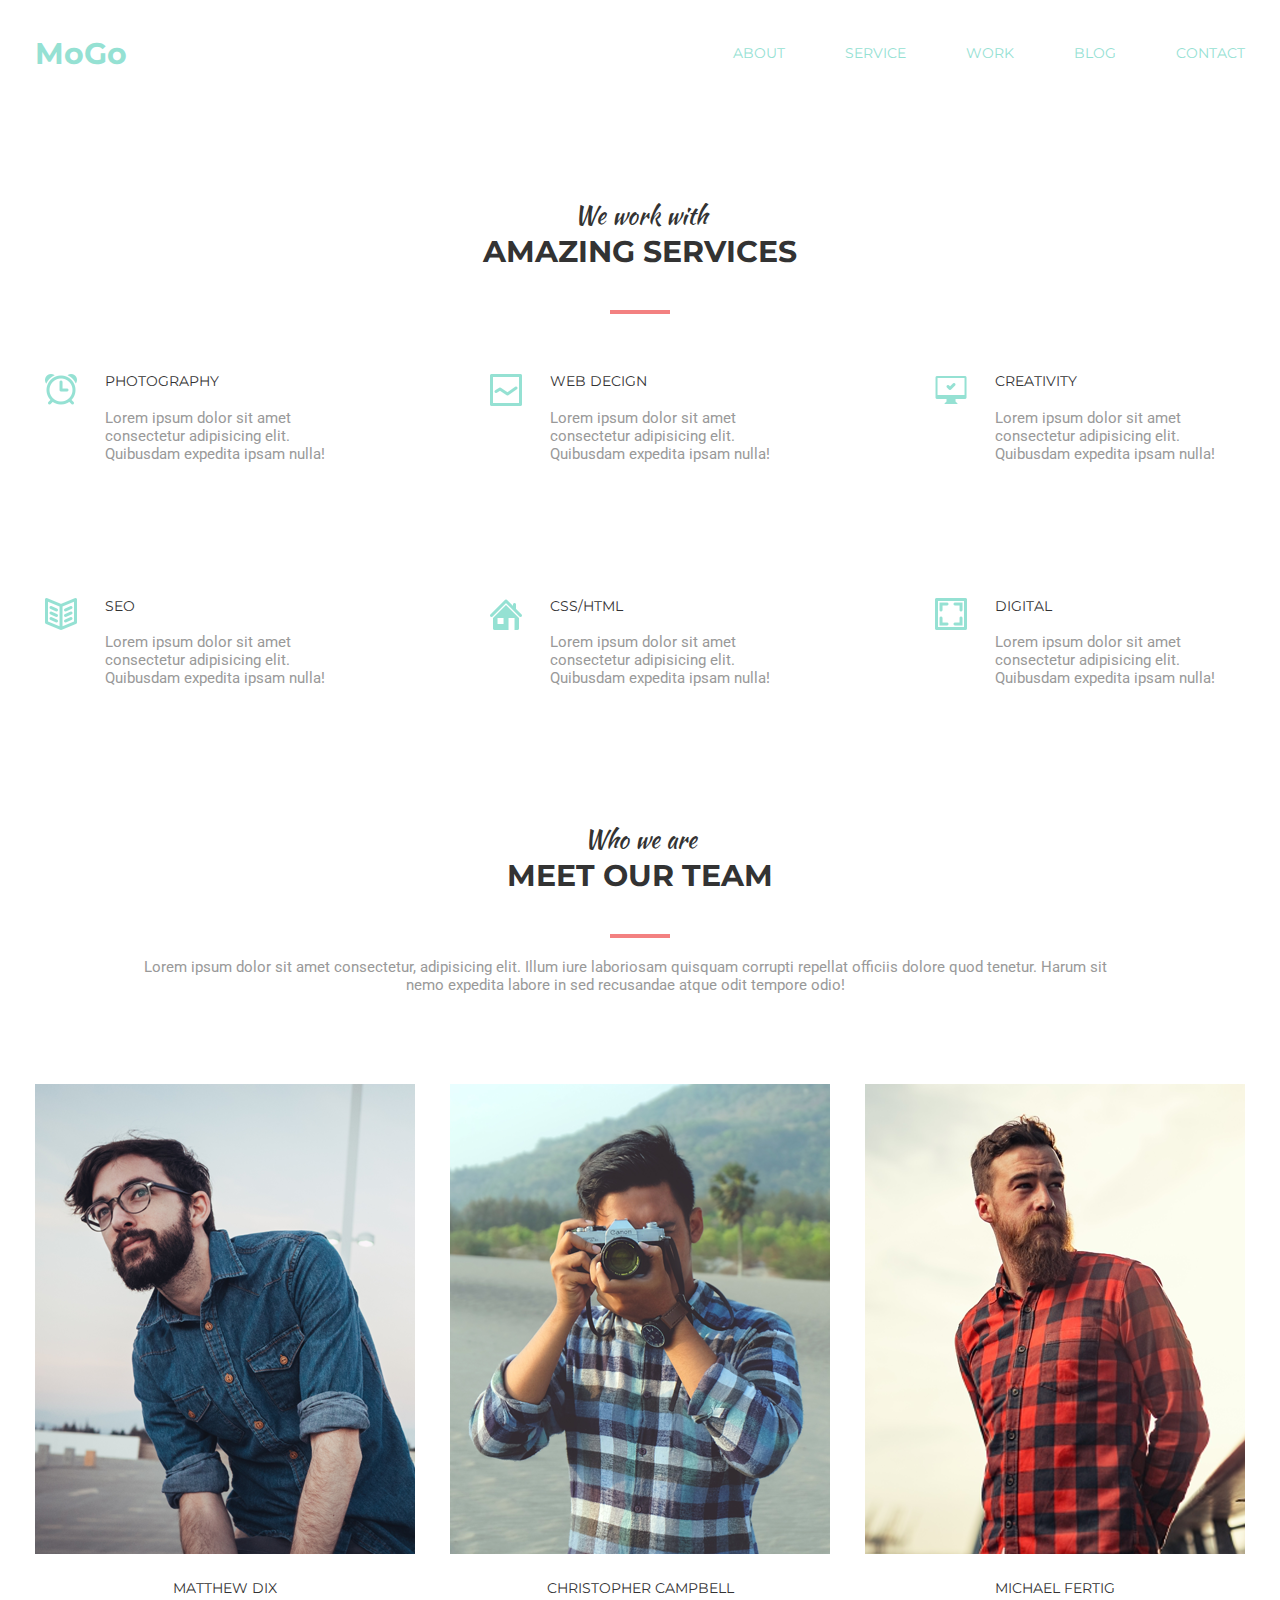
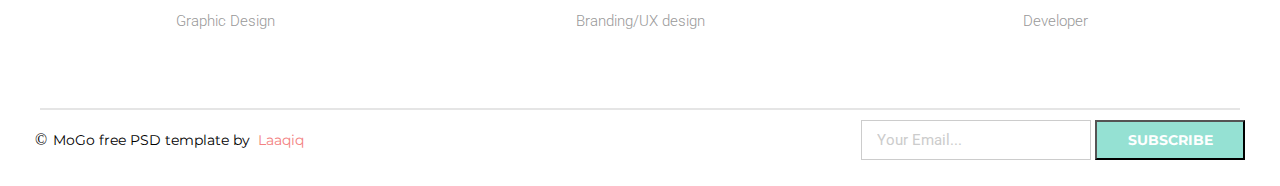
<file: index.html>
<!DOCTYPE html>
<html lang="en">
<head>
    <meta charset="UTF-8">
    <meta name="viewport" content="width=device-width, initial-scale=1.0">
    <title> DZ6</title>
    <link rel="stylesheet" href="style.css">
    <link href="https://fonts.googleapis.com/css?family=Kaushan+Script|Montserrat:400,700|Roboto:300i,400&display=swap" rel="stylesheet">
</head>
<body>
    <div id="wrapper">
        <header id="header">
            <div class="container">
                <nav class="menu-logo">
                    <a href="#" class="logo">MoGo</a>
                    <ul class="menu">
                        <li class="menu-item"><a href="#" class="menu-link">About</a></li>
                        <li class="menu-item"><a href="#" class="menu-link">Service</a></li>
                        <li class="menu-item"><a href="#" class="menu-link">Work</a></li>
                        <li class="menu-item"><a href="#" class="menu-link">Blog</a></li>
                        <li class="menu-item"><a href="#" class="menu-link">Contact</a></li>
                    </ul>
                </nav>
            </div>
        </header>
        <main id="main">
            <section>
                <div class="container">
                    <h2 class="sub-tt tt">
                        <span class="feat">We work with</span><br>
                        <span class="sub-feat">Amazing Services</span>
                    </h2>
                    <ul class="service">
                        <li class="service-item icon-clock">
                            <h4 class="service-feat">Photography</h4>
                            <p class="service-pe">
                                Lorem ipsum dolor sit amet consectetur adipisicing elit. Quibusdam expedita ipsam nulla!
                            </p>
                        </li>
                        <li class="service-item icon-web">
                            <h4 class="service-feat">Web decign</h4>
                            <p class="service-pe">
                                Lorem ipsum dolor sit amet consectetur adipisicing elit. Quibusdam expedita ipsam nulla!
                            </p>
                        </li>
                        <li class="service-item icon-tv">
                            <h4 class="service-feat">Creativity</h4>
                            <p class="service-pe">
                                Lorem ipsum dolor sit amet consectetur adipisicing elit. Quibusdam expedita ipsam nulla!
                            </p>
                        </li>
                        <li class="service-item icon-seo">
                            <h4 class="service-feat">Seo</h4>
                            <p class="service-pe">
                                Lorem ipsum dolor sit amet consectetur adipisicing elit. Quibusdam expedita ipsam nulla!
                            </p>
                        </li>
                        <li class="service-item icon-cs">
                            <h4 class="service-feat">Css/html</h4>
                            <p class="service-pe">
                                Lorem ipsum dolor sit amet consectetur adipisicing elit. Quibusdam expedita ipsam nulla!
                            </p>
                        </li>
                        <li class="service-item icon-dig">
                            <h4 class="service-feat">Digital</h4>
                            <p class="service-pe">
                                Lorem ipsum dolor sit amet consectetur adipisicing elit. Quibusdam expedita ipsam nulla!
                            </p>
                        </li>
                    </ul>
                </div>
            </section>

            <section>
                <div class="container">
                    <h2 class="sub-tt">
                        <span class="feat">Who we are</span><br>
                        <span class="sub-feat">Meet our team</span>
                    </h2>
                    <p class="abaut-team">
                        Lorem ipsum dolor sit amet consectetur, adipisicing elit. Illum iure laboriosam quisquam corrupti repellat officiis dolore quod tenetur. Harum sit nemo expedita labore in sed recusandae atque odit tempore odio!
                    </p>
                    <ul class="team-list">
                        <li class="team-item">
                            <div class="team-card">
                                <div class="team-card-img">
                                    <div class="overlay">
                                        <a href="#" class="overlay-social-link"><img class="social-img" src="fimg.png" alt="1" width="13" height="26"></a>
                                        <a href="#" class="overlay-social-link"><img class="social-img" src="timg.png" alt="2" width="26" height="22"></a>
                                        <a href="#" class="overlay-social-link"><img class="social-img" src="oimg.png" alt="3" width="21" height="26"></a>
                                        <a href="#" class="overlay-social-link"><img class="social-img" src="pimg.png" alt="4" width="26" height="26"></a>
                                    </div>
                                    <img class="card-foto" src="img1.1.png" alt="" width="380" height="470">
                                </div> 
                            </div>
                            <div class="card-footer">
                                <h4 class="card-footer-feat">
                                    <a href="" class="card-footer-link">Matthew Dix</a>
                                    <p class="card-footer-pe">Graphic Design</p>
                                </h4>
                            </div>
                        </li>
                        <li class="team-item">
                            <div class="team-card">
                                <div class="team-card-img">
                                    <div class="overlay">
                                        <a href="#" class="overlay-social-link"><img class="social-img" src="fimg.png" alt="1" width="13" height="26"></a>
                                        <a href="#" class="overlay-social-link"><img class="social-img" src="timg.png" alt="2" width="26" height="22"></a>
                                        <a href="#" class="overlay-social-link"><img class="social-img" src="oimg.png" alt="3" width="21" height="26"></a>
                                        <a href="#" class="overlay-social-link"><img class="social-img" src="pimg.png" alt="4" width="26" height="26"></a>
                                    </div>
                                    <img class="card-foto" src="img1.2.png" alt="" width="380" height="470">
                                </div>    
                            </div>        
                            <div class="card-footer">
                                <h4 class="card-footer-feat">
                                    <a href="" class="card-footer-link">Christopher Campbell</a>
                                    <p class="card-footer-pe">Branding/UX design</p>
                                </h4>
                            </div>
                        </li>
                        <li class="team-item">
                            <div class="team-card">
                                <div class="team-card-img">
                                    <div class="overlay">
                                        <a href="#" class="overlay-social-link"><img class="social-img" src="fimg.png" alt="" width="13" height="26"></a>
                                        <a href="#" class="overlay-social-link"><img class="social-img" src="timg.png" alt="" width="26" height="22"></a>
                                        <a href="#" class="overlay-social-link"><img class="social-img" src="oimg.png" alt="" width="21" height="26"></a>
                                        <a href="#" class="overlay-social-link"><img class="social-img" src="pimg.png" alt="" width="26" height="26"></a>
                                    </div>
                                    <img class="card-foto" src="img1.3.png" alt="" width="380" height="470">
                                </div>    
                            </div>        
                                    
                            <div class="card-footer">
                                <h4 class="card-footer-feat">
                                    <a href="" class="card-footer-link">Michael Fertig</a>
                                    <p class="card-footer-pe">Developer</p>
                                </h4>
                            </div>
                        </li>
                    </ul>
                </div>
            </section>

        </main>

        <footer id="footer">
            <div class="container">
                <div class="page-footer">
                    <div class="docan">
                        <p><span class="dok"></span>
                            <span class="text">MoGo free PSD template by</span>
                            <span class="grap">Laaqiq</span></p>
                    </div>
                    <form action="#">
                        <fieldset>
                            <div class="row-col">
                                <input type="email"placeholder="Your Email..." required="true">
                                <button type="submit">Subscribe</button>
                            </div>
                         </fieldset>
                    </form>
                </div>
            </div>
        </footer>

    </div>
    
</body>
</html>
</file>
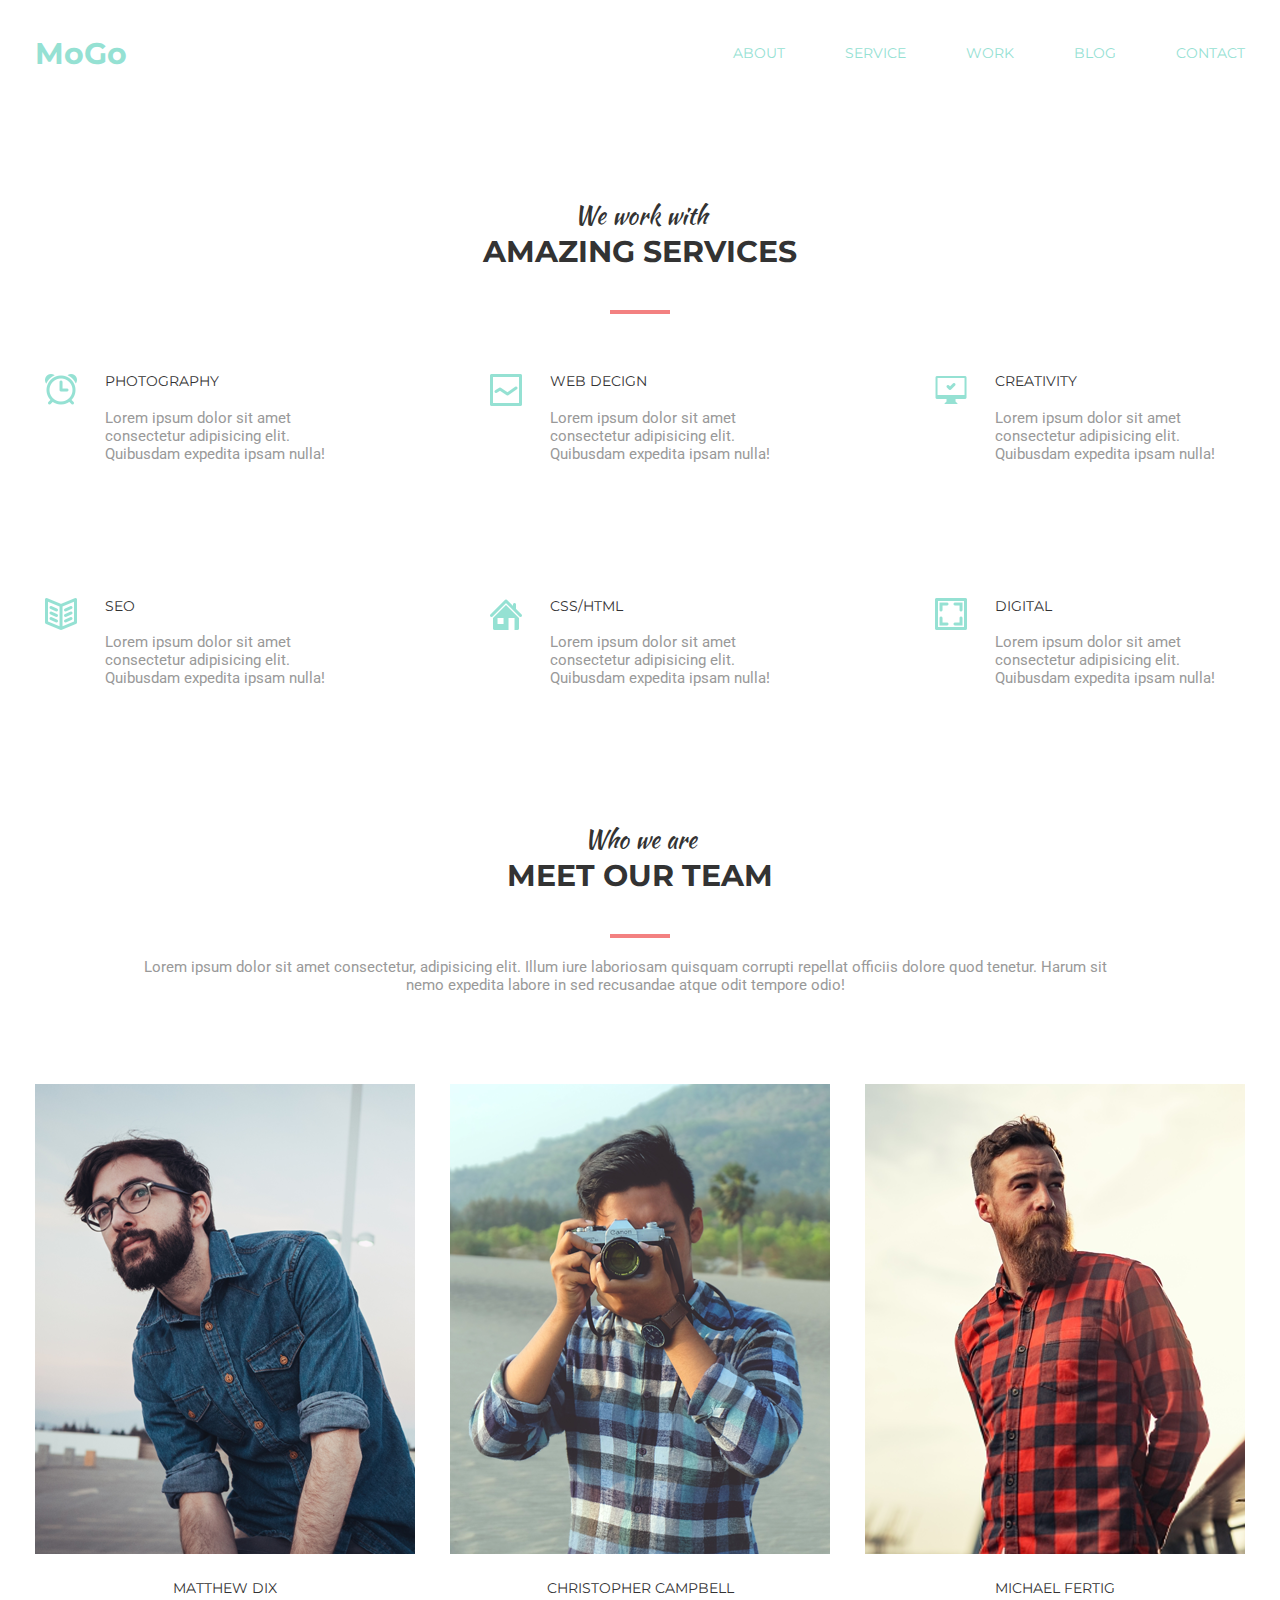
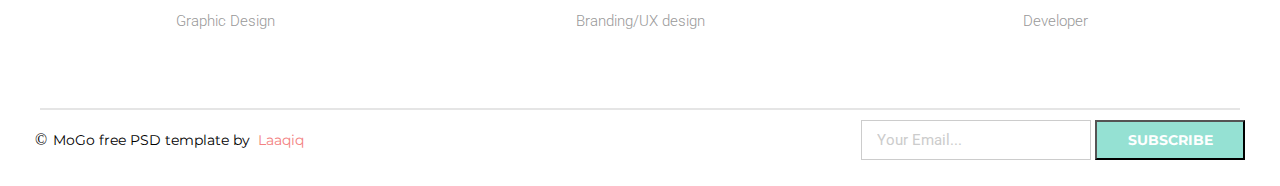
<file: index .html>
<!DOCTYPE html>
<html lang="en">
<head>
    <meta charset="UTF-8">
    <meta name="viewport" content="width=device-width, initial-scale=1.0">
    <title> DZ6</title>
    <link rel="stylesheet" href="style.css">
    <link href="https://fonts.googleapis.com/css?family=Kaushan+Script|Montserrat:400,700|Roboto:300i,400&display=swap" rel="stylesheet">
</head>
<body>
    <div id="wrapper">
        <header id="header">
            <div class="container">
                <nav class="menu-logo">
                    <a href="#" class="logo">MoGo</a>
                    <ul class="menu">
                        <li class="menu-item"><a href="#" class="menu-link">About</a></li>
                        <li class="menu-item"><a href="#" class="menu-link">Service</a></li>
                        <li class="menu-item"><a href="#" class="menu-link">Work</a></li>
                        <li class="menu-item"><a href="#" class="menu-link">Blog</a></li>
                        <li class="menu-item"><a href="#" class="menu-link">Contact</a></li>
                    </ul>
                </nav>
            </div>
        </header>
        <main id="main">
            <section>
                <div class="container">
                    <h2 class="sub-tt tt">
                        <span class="feat">We work with</span><br>
                        <span class="sub-feat">Amazing Services</span>
                    </h2>
                    <ul class="service">
                        <li class="service-item icon-clock">
                            <h4 class="service-feat">Photography</h4>
                            <p class="service-pe">
                                Lorem ipsum dolor sit amet consectetur adipisicing elit. Quibusdam expedita ipsam nulla!
                            </p>
                        </li>
                        <li class="service-item icon-web">
                            <h4 class="service-feat">Web decign</h4>
                            <p class="service-pe">
                                Lorem ipsum dolor sit amet consectetur adipisicing elit. Quibusdam expedita ipsam nulla!
                            </p>
                        </li>
                        <li class="service-item icon-tv">
                            <h4 class="service-feat">Creativity</h4>
                            <p class="service-pe">
                                Lorem ipsum dolor sit amet consectetur adipisicing elit. Quibusdam expedita ipsam nulla!
                            </p>
                        </li>
                        <li class="service-item icon-seo">
                            <h4 class="service-feat">Seo</h4>
                            <p class="service-pe">
                                Lorem ipsum dolor sit amet consectetur adipisicing elit. Quibusdam expedita ipsam nulla!
                            </p>
                        </li>
                        <li class="service-item icon-cs">
                            <h4 class="service-feat">Css/html</h4>
                            <p class="service-pe">
                                Lorem ipsum dolor sit amet consectetur adipisicing elit. Quibusdam expedita ipsam nulla!
                            </p>
                        </li>
                        <li class="service-item icon-dig">
                            <h4 class="service-feat">Digital</h4>
                            <p class="service-pe">
                                Lorem ipsum dolor sit amet consectetur adipisicing elit. Quibusdam expedita ipsam nulla!
                            </p>
                        </li>
                    </ul>
                </div>
            </section>

            <section>
                <div class="container">
                    <h2 class="sub-tt">
                        <span class="feat">Who we are</span><br>
                        <span class="sub-feat">Meet our team</span>
                    </h2>
                    <p class="abaut-team">
                        Lorem ipsum dolor sit amet consectetur, adipisicing elit. Illum iure laboriosam quisquam corrupti repellat officiis dolore quod tenetur. Harum sit nemo expedita labore in sed recusandae atque odit tempore odio!
                    </p>
                    <ul class="team-list">
                        <li class="team-item">
                            <div class="team-card">
                                <div class="team-card-img">
                                    <div class="overlay">
                                        <a href="#" class="overlay-social-link"><img class="social-img" src="fimg.png" alt="1" width="13" height="26"></a>
                                        <a href="#" class="overlay-social-link"><img class="social-img" src="timg.png" alt="2" width="26" height="22"></a>
                                        <a href="#" class="overlay-social-link"><img class="social-img" src="oimg.png" alt="3" width="21" height="26"></a>
                                        <a href="#" class="overlay-social-link"><img class="social-img" src="pimg.png" alt="4" width="26" height="26"></a>
                                    </div>
                                    <img class="card-foto" src="img1.1.png" alt="" width="380" height="470">
                                </div> 
                            </div>
                            <div class="card-footer">
                                <h4 class="card-footer-feat">
                                    <a href="" class="card-footer-link">Matthew Dix</a>
                                    <p class="card-footer-pe">Graphic Design</p>
                                </h4>
                            </div>
                        </li>
                        <li class="team-item">
                            <div class="team-card">
                                <div class="team-card-img">
                                    <div class="overlay">
                                        <a href="#" class="overlay-social-link"><img class="social-img" src="fimg.png" alt="1" width="13" height="26"></a>
                                        <a href="#" class="overlay-social-link"><img class="social-img" src="timg.png" alt="2" width="26" height="22"></a>
                                        <a href="#" class="overlay-social-link"><img class="social-img" src="oimg.png" alt="3" width="21" height="26"></a>
                                        <a href="#" class="overlay-social-link"><img class="social-img" src="pimg.png" alt="4" width="26" height="26"></a>
                                    </div>
                                    <img class="card-foto" src="img1.2.png" alt="" width="380" height="470">
                                </div>    
                            </div>        
                            <div class="card-footer">
                                <h4 class="card-footer-feat">
                                    <a href="" class="card-footer-link">Christopher Campbell</a>
                                    <p class="card-footer-pe">Branding/UX design</p>
                                </h4>
                            </div>
                        </li>
                        <li class="team-item">
                            <div class="team-card">
                                <div class="team-card-img">
                                    <div class="overlay">
                                        <a href="#" class="overlay-social-link"><img class="social-img" src="fimg.png" alt="" width="13" height="26"></a>
                                        <a href="#" class="overlay-social-link"><img class="social-img" src="timg.png" alt="" width="26" height="22"></a>
                                        <a href="#" class="overlay-social-link"><img class="social-img" src="oimg.png" alt="" width="21" height="26"></a>
                                        <a href="#" class="overlay-social-link"><img class="social-img" src="pimg.png" alt="" width="26" height="26"></a>
                                    </div>
                                    <img class="card-foto" src="img1.3.png" alt="" width="380" height="470">
                                </div>    
                            </div>        
                                    
                            <div class="card-footer">
                                <h4 class="card-footer-feat">
                                    <a href="" class="card-footer-link">Michael Fertig</a>
                                    <p class="card-footer-pe">Developer</p>
                                </h4>
                            </div>
                        </li>
                    </ul>
                </div>
            </section>

        </main>

        <footer id="footer">
            <div class="container">
                <div class="page-footer">
                    <div class="docan">
                        <p><span class="dok"></span>
                            <span class="text">MoGo free PSD template by</span>
                            <span class="grap">Laaqiq</span></p>
                    </div>
                    <form action="#">
                        <fieldset>
                            <div class="row-col">
                                <input type="email"placeholder="Your Email..." required="true">
                                <button type="submit">Subscribe</button>
                            </div>
                         </fieldset>
                    </form>
                </div>
            </div>
        </footer>

    </div>
    
</body>
</html>
</file>
<file: style.css>
html{
    box-sizing: border-box;
}

*,
*::before,
*::after{
    box-sizing: inherit;
}

:focus,
:visited{
    outline: none;
}

#wrapper{
    position: relative;
    width: 100%;
    overflow: hidden;
}

.container{
    max-width: 1250px;
    margin: 0 auto;
    padding: 0 20px;
}

.form,
fieldset{
    border-style: none;
    margin: 0;
    padding: 0;
}

.menu-logo{
    display: flex;
    min-height: 90px;
    align-items: center;
    justify-content: space-between;
}

.logo{
    font-family: "Montserrat", sans-serif;
    font-weight: 700;
    font-size: 30px;
    color: #95e1d3;
    text-decoration: none;
}

.menu{
    display: flex;
    list-style: none;
    

}

.menu li:not(:nth-child(5n)) {
    margin-right: 60px;
}

 
.menu-link{
    font-family: "Montserrat";
    font-weight: 400;
    font-size: 14px;
    color: #95e1d3;
    text-decoration: none;
    text-transform: uppercase;
    position: relative;
} 

.menu-link:hover{
    color: #f38181;

}

.menu-link:after {
    content: "";
    display: block;
    width: 100%;
    height: 3px;
    position: absolute;
    background: #f38181;
    z-index: 1;
    display: none;
}

.menu-link:hover:after {
    display: block;
}
.tt{
    padding-top: 80px;
}

.sub-tt{
    text-align: center;
}

.feat{
    font-family: 'Kaushan Script', cursive;
    font-weight: 400;
    font-size: 24px;
    color: #333333;
    margin-bottom: 0;
    margin-top: 0;
}

.sub-feat{
    font-family: "Montserrat", sans-serif;
    font-weight: 700;
    font-size: 30px;
    color: #333333;
    margin-top: 20px;
    margin-bottom: 40px;
    text-transform: uppercase;
     
}

.sub-feat::after{
    content: "";
    background-color: #f38181;
    display: block;
    height: 4px;
    width: 60px;
    margin-top: 40px;
    margin-bottom: 0px;
    margin-left: auto;
    margin-right: auto;
}

.service{
    display: flex;
    flex-wrap: wrap;
    justify-content: space-between;
    margin: 0;
    padding: 10px; 
    list-style: none;
}

.service-item{
     
    flex: 0 0 300px;
    margin-top: 10px;
    margin-bottom: 90px;
    padding-left: 60px;
    position: relative;
    text-align: left;
}

.service-item:nth-child(3n){
    margin-right: 0;
}

.overlay{
    display: flex;
}

.overlay-social-link{
    display: flex;
    margin-right: 4px;
    width: 56px;
    height: 56px;
    background-color: #fce38a;
    justify-content: center;
    align-items: center;
}

.overlay-social-link:hover{
    background-color: #95e1d3;
}

.service-feat{
    font-family: "Montserrat", sans-serif;
    font-weight: 400;
    font-size: 14px;
    color: #333333;
    text-transform: uppercase;
}

.service-pe{
    font-family: "Roboto", sans-serif;
    font-weight: 400;
    font-size: 15px;
    color: #999999;
}

.service-item::before{
    content: "";
    display: block;
    height: 32px;
    background-repeat: no-repeat;
    background-position: left;
    position: absolute;
    left: 0px;
    right: 0;
    top: 20px;
}

.icon-clock::before{
    background-image: url(img1.png);
}

.icon-web::before{
    background-image: url(img2.png);
}

.icon-tv::before{
    background-image: url(img3.png);
}

.icon-seo::before{
    background-image: url(img4.png);
}

.icon-cs::before{
    background-image: url(img6.png);
}

.icon-dig::before{
    background-image: url(img5.png);
}

.abaut-team{
    font-family: "Roboto", sans-serif;
    font-weight: 400;
    font-size: 15px;
    color: #999999;
    width: 980px;
    text-align: center;
    margin-left: 100px;
    margin-top: 0;
    margin-bottom: 90px;
}

.team-list{
    display: flex;
    justify-content: space-between;
    list-style: none;
    padding: 0;
    margin: 0;
}

.team-card{
    position: relative;
}

.team-card:hover{
    transform: translate(-10px, -10px);
}

.team-card-img:hover .overlay{
    opacity: 1;
    visibility: visible;
}

.overlay{
    position: absolute;
    top: 0;
    right: 0;
    bottom: 0;
    left: 0;
    box-shadow: 10px 10px 0px 0px rgba(149,225,211,1);
    background: linear-gradient(rgba(237,137,137,0.9), rgba(245,219,139,0.9)); 
    display: flex;
    align-items: center;
    justify-content: center;
    visibility: hidden;
}

.overlay li + li{
    padding-left: 5px;
}

.card-footer-feat{
    text-align: center;
    text-decoration: none;
}

.card-footer-link{
    font-family: "Montserrat", sans-serif;
    font-weight: 400;
    font-size: 14px;
    color: #333333;
    text-transform: uppercase;
    text-decoration: none;
}

.card-footer-pe{
    font-family: "Roboto";
    font-weight: 300;
    font-size: 15px;
    color: #999999;
    margin-bottom: 80px;
}

#footer::before{
    content: "";
    background-color: #e5e5e5;
    display: block;
    height: 2px;
    width: 1200px;
    margin-top: -2px;
    margin-bottom: 0;
    margin-left: auto;
    margin-right: auto;
}

#footer{
    height: 70px;
    width: 100%;
}

.page-footer{
    display: flex;
    flex-wrap: wrap;
    justify-content: space-between;
    align-items: center;
}

 

.dok::after{
    content: "\A9";
    margin-right: 2px;
}

.text {
    font-family:'Montserrat';
    font-size: 14px;
}
.grap{
    color: #f38181;
    margin-left: 4px;
    font-family: 'Montserrat';
    font-size: 14px;
}

input[type="email"]{
    font-family: "Roboto", sans-serif;
    font-weight: 300i;
    height: 40px;
    width: 230px;
    font-size: 15px;
    line-height: 100%;
    border: 1px solid#cccccc;
    color: #cccccc;
    padding-left: 15px;
}

input[type="email"]::-webkit-input-placeholder{
    color: #cccccc;
}

.row-col{
    padding-top: 10px;
    padding-bottom: 10px;
}

button[type="submit"]{
    font-family: "Montserrat", sans-serif;
    font-weight: 700;
    width: 150px;
    height: 40px;
    font-size: 14px;
    line-height: 100%;
    background-color: #95e1d3;
    color: #ffffff;
    text-transform: uppercase;
}
</file>
